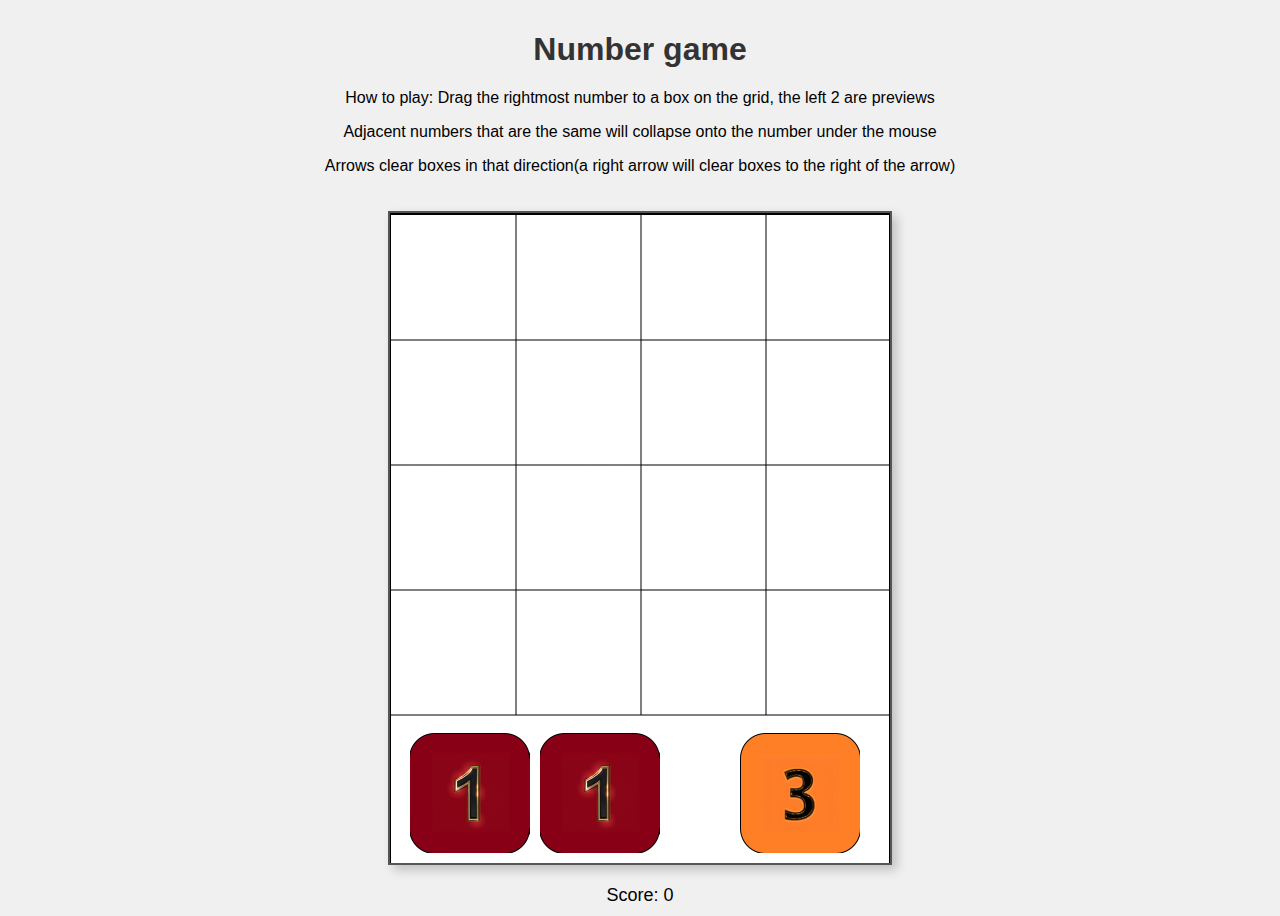
<file: index.html>
<!DOCTYPE html>
<html>
<head>
  <link rel="stylesheet" href="style.css">
  <link rel="preload" href="img/sprite.png" as="image" type="image/png">
</head>
<body onload="init();">
  <header>
    <h1>Number game</h1>
    <p>How to play: Drag the rightmost number to a box on the grid, the left 2 are previews</p>
    <p>Adjacent numbers that are the same will collapse onto the number under the mouse</p>
    <p>Arrows clear boxes in that direction(a right arrow will clear boxes to the right of the arrow)</p>
  </header>

  <canvas id="gameArea" width="500" height="650" aria-label="Game Area"></canvas>

  <div class="score-container"></div> <script type="text/javascript" src="js-weighted-list.js"></script>
  <script type="text/javascript" src='numbergame.js'></script>
</body>
</html>
</file>
<file: style.css>
body {
    font-family: Arial, sans-serif;
    text-align: center;
    background-color: #f0f0f0; /* Light grey background */
    display: flex; /* Use flexbox for layout */
    flex-direction: column; /* Stack elements vertically */
    align-items: center; /* Center horizontally */
    justify-content: center; /* Center vertically */
    min-height: 100vh; /* Make sure body covers the entire viewport height */
  }
  
  header {
    margin-bottom: 20px;
  }
  
  h1 {
    color: #333; /* Dark grey title */
  }
  
  canvas {
    border: 2px solid #555; /* Thicker, darker border */
    background-image: url('img/back.png'); /* Use your background image */
    box-shadow: 5px 5px 10px rgba(0, 0, 0, 0.2); /* Subtle shadow */
  }
  
  .score-container {
    margin-top: 20px;
    font-size: 18px;
  }
</file>
